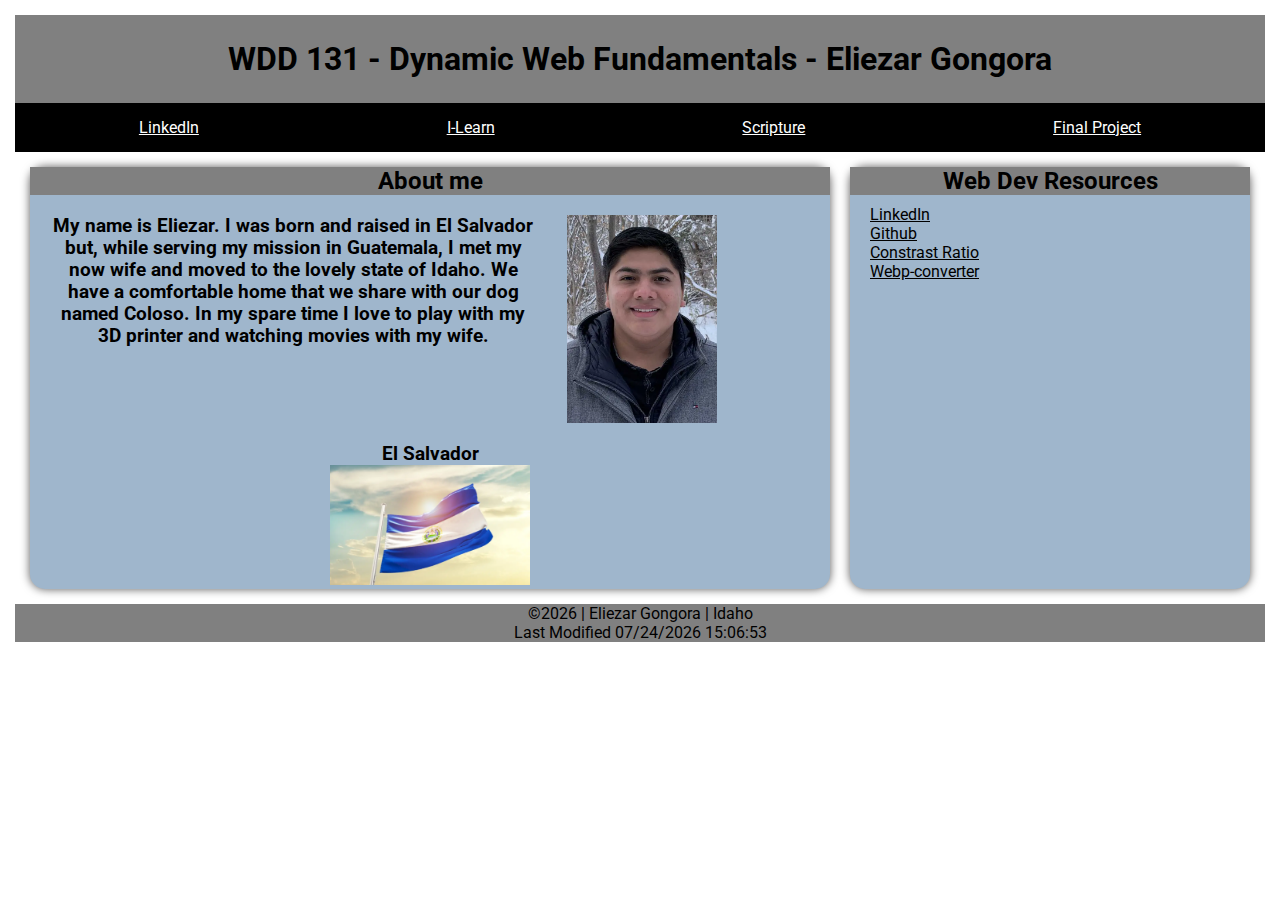
<file: index.html>
<!DOCTYPE html>
<html lang="en">
<head>
    <meta charset="UTF-8">
    <meta name="viewport" content="width=device-width, initial-scale=1.0">
    <title>WDD 131 - Dynamic Web Fundamentals - Eliezar Gongora</title>
    <meta name="description" content="WDD 131 - Dynamic Web Fundamentals - Eliezar Gongora - this is the main page of the introduction">

    <link rel="preconnect" href="https://fonts.googleapis.com">
    <link rel="preconnect" href="https://fonts.gstatic.com" crossorigin>
    <link href="https://fonts.googleapis.com/css2?family=Crimson+Pro:ital@0;1&family=Doto:wght@100..900&family=Roboto:wght@100;400&display=swap" rel="stylesheet">

    <meta name="author" content="Eliezar Gongora">
    <link rel="stylesheet" href="styles/base.css">
</head>

<body>
    <header>
        <h1 id="headername">WDD 131 - Dynamic Web Fundamentals - Eliezar Gongora</h1>

        <nav>
            <ul>
                <li><a href="https://www.linkedin.com/in/eliezar-gongora-38801820a/">LinkedIn</a></li>
                <li><a href="https://byui.instructure.com/">I-Learn</a></li>
                <li><a href="https://www.churchofjesuschrist.org/study/scriptures/bofm/alma/48?lang=eng&id=p17#p17">Scripture</a></li>
                <li><a href="./project/index.html">Final Project</a></li>

            </ul>
        </nav>
    </header>

    <main>
        <section class="card1">
            <h2>About me</h2>
            <h3 id="description">My name is Eliezar. I was born and raised in El Salvador but, while serving my mission in Guatemala, 
                I met my now wife and moved to the lovely state of Idaho.
                We have a comfortable home that we share with our dog named Coloso. In my spare time I love to play with my 3D printer 
                and watching movies with my wife.
            <img src="images/profile.webp" alt="profile" loading="lazy" height="200" width="150">
            </h3>
            <h3> El Salvador</h3>
                <img src="images/elsalvador.webp" alt="flag" loading="lazy" height="200" width="200">

            
        

        </section>

        <section class="card2">
            <h2>Web Dev Resources</h2>
            <nav>
                <ul>
                    <li><a href="https://www.linkedin.com/">LinkedIn</a></li>
                    <li><a href="https://github.com/">Github</a></li>
                    <li><a href="https://www.siegemedia.com/contrast-ratio?ref=frontendchecklist#white-on-%23702963">Constrast Ratio</a></li>
                    <li><a href="https://cloudconvert.com/webp-converter">Webp-converter</a></li>
                </ul>
            </nav>
        </section>

    </main>

    <footer>
        <p>&copy;<span id="year"></span> |  Eliezar Gongora   | Idaho</p>
        <p>Last Modified <span id="lastModified"></span></p>
    </footer>
    <script defer src="scripts/getdates.js"></script>
    
</body>
</html>
</file>
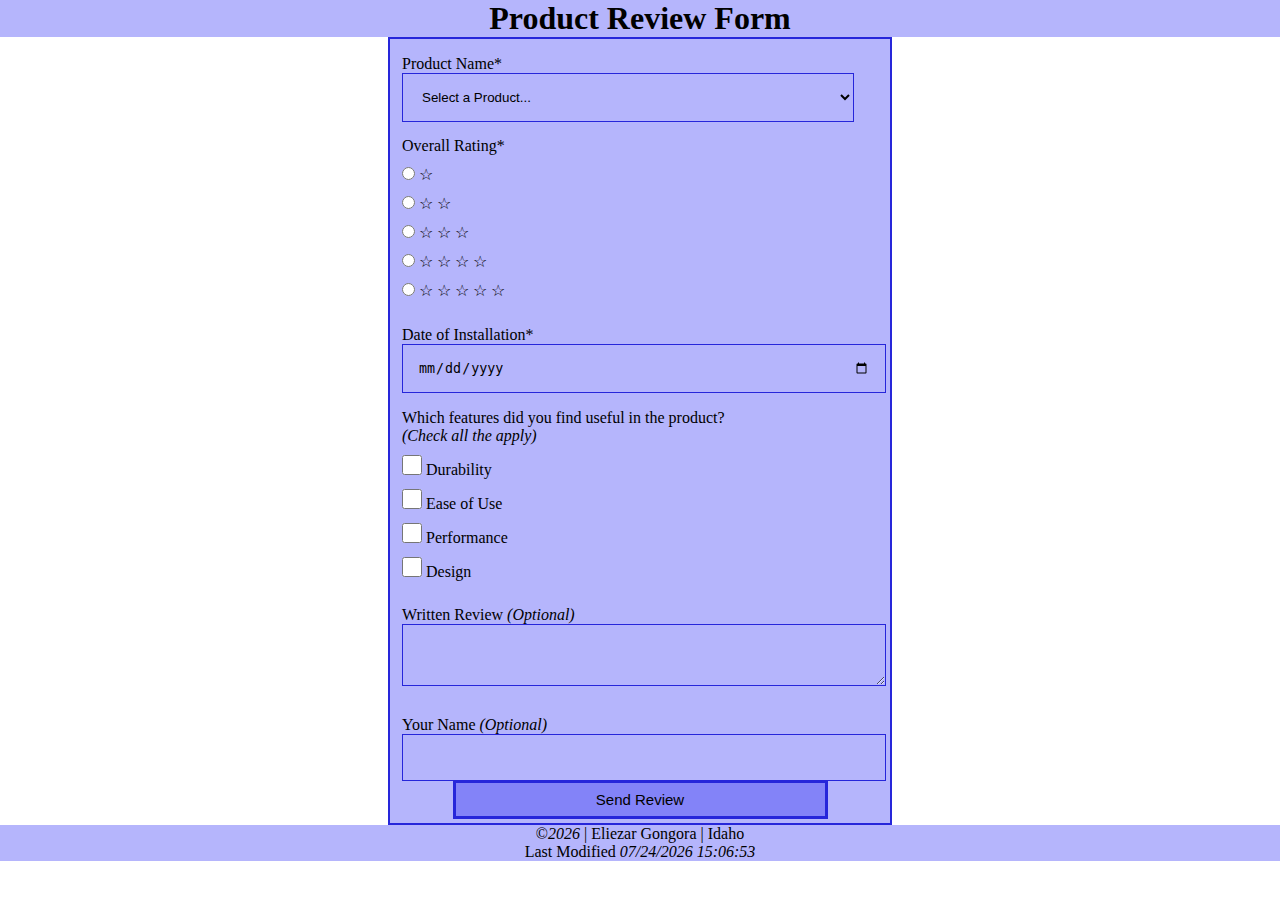
<file: form.html>
<!DOCTYPE html>
<html lang="en">
<head>
    <meta charset="UTF-8">
    <meta name="viewport" content="width=device-width, initial-scale=1.0">
    <title>WDD 131 - Product Review Form</title>
    <meta name="author" content="Eliezar Gongora">
    <meta name="description" content="WDD 131 - Dynamic Web Fundamentals - Eliezar Gongora - Product Review Form">


    <link rel="stylesheet" href="styles/form.css">

    <link rel="preconnect" href="https://fonts.googleapis.com">
    <link rel="preconnect" href="https://fonts.gstatic.com" crossorigin>
    <link href="https://fonts.googleapis.com/css2?family=Roboto&display=swap" rel="stylesheet">
</head>
<body>

    <header>

        <h1>Product Review Form</h1>

    </header>
    <main>

        <form method="get" action="review.html">
            <fieldset>
                <label>Product Name*
                    <select name="productName" id="productName" required>
                        <option value="">Select a Product...</option>
                    </select>
                </label>
            </fieldset>
    
            <fieldset>
                <div>Overall Rating*</div>
                <label><input type="radio" id="onestar" name="rating" required>&star;</label>
                <label><input type="radio" id="twostar" name="rating" required>&star; &star;</label>
                <label><input type="radio" id="threestar" name="rating" required>&star; &star; &star;</label>
                <label><input type="radio" id="fourstar" name="rating" required>&star; &star; &star; &star;</label>
                <label><input type="radio" id="fivestar" name="rating" required>&star; &star; &star; &star; &star;</label>
            </fieldset>
    
            <fieldset>
                <label>Date of Installation*<input type="date" id="date" name="installation" required></label>
            </fieldset>
    
            <fieldset>
                <div>Which features did you find useful in the product?</div>
                <span>(Check all the apply)</span>
                <label><input type="checkbox" id="durability" name="durability" value="durability">Durability</label>
                <label><input type="checkbox" id="easeOfUse" name="easeOfUse" value="easeOfUse">Ease of Use</label>
                <label><input type="checkbox" id="performance" name="performance" value="performance">Performance</label>
                <label><input type="checkbox" id="design" name="design" value="design">Design</label>
            </fieldset>
    
            <fieldset>
                <label>Written Review <span>(Optional)</span><textarea id="review" name="review"></textarea></label>
            </fieldset>
    
            <fieldset>
                <label>Your Name <span>(Optional)</span><input type="text" id="name" name="userName"></label>
            </fieldset>
    
            <input type="submit" value="Send Review">
        
            </form>
    
    

    </main>



    <footer>
        <p>&copy;<span id="year"></span> |  Eliezar Gongora   | Idaho</p>
        <p>Last Modified <span id="lastModified"></span></p>
    </footer>
    <script defer src="scripts/getdates.js"></script>
    <script defer src="scripts/form.js"></script>
    <script defer src="scripts/review.js"></script>

</body>
</html>
</file>
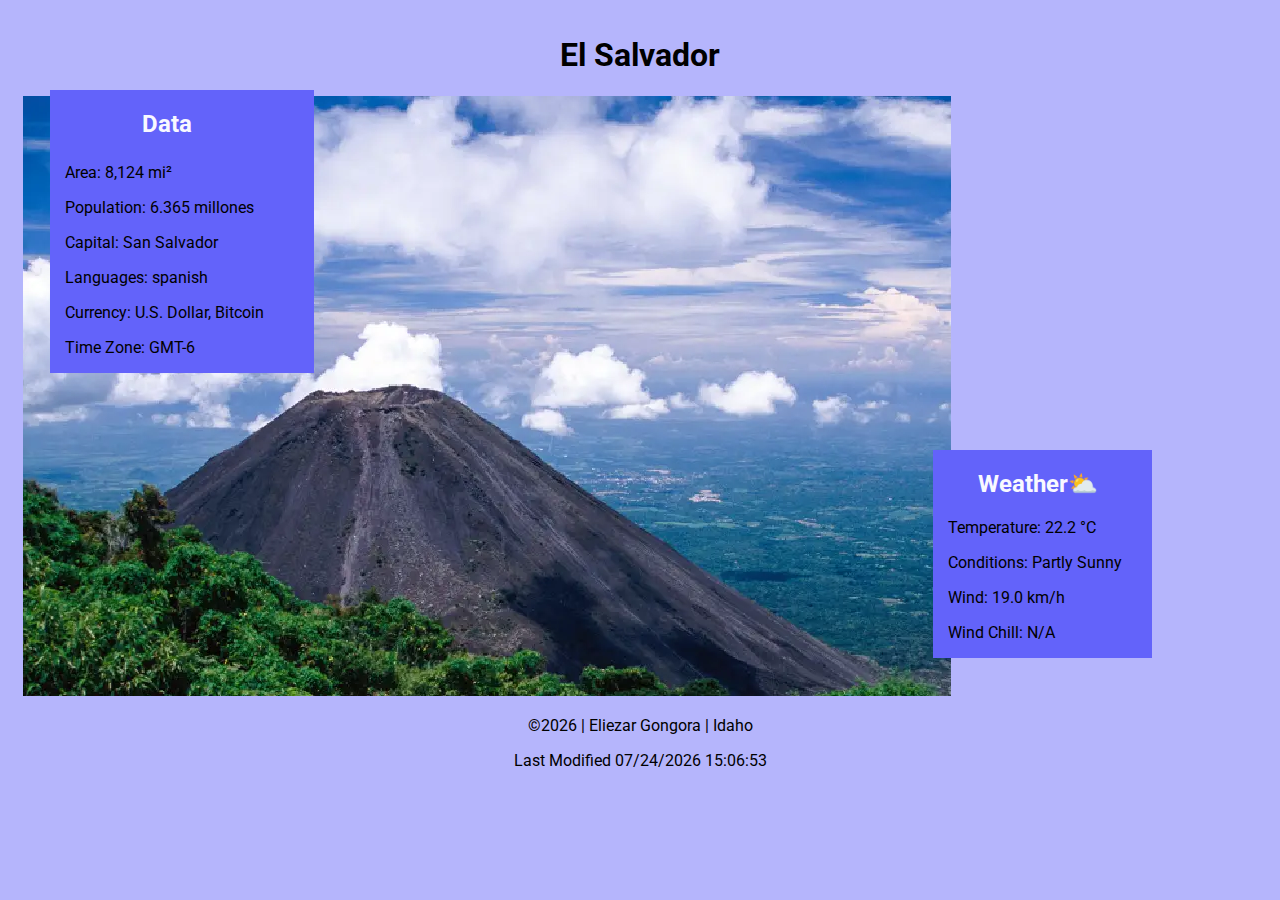
<file: place.html>
<!DOCTYPE html>
<html lang="en">
    <head>
        <meta charset="UTF-8">
        <meta name="viewport" content="width=device-width, initial-scale=1.0">
        <title>WDD 131 - Dynamic Web Fundamentals - Eliezar Gongora</title>
        <meta name="description" content="WDD 131 - Dynamic Web Fundamentals - Eliezar Gongora - W03 Assignment: Country Page">
    
        <link rel="preconnect" href="https://fonts.googleapis.com">
        <link rel="preconnect" href="https://fonts.gstatic.com" crossorigin>
        <link href="https://fonts.googleapis.com/css2?family=Crimson+Pro:ital@0;1&family=Doto:wght@100..900&family=Roboto:wght@100;400&display=swap" rel="stylesheet">
    
        <meta name="author" content="Eliezar Gongora">
        <link rel="stylesheet" href="styles/place.css">
    </head>
<body>
    
    <header>
        <h1>El Salvador</h1>
        <!-- <div class="hero"> -->
            <picture>
                <source srcset="images/elsalvador-med.webp" media="(max-width: 400px)">
                <img src="images/elsalvador-large.webp" alt="san salvador" width="928" height="600">
            </picture>
    </header>

    <main>
        
            
            <div id="data">
                <h2>Data</h2>
                <p>Area: 8,124 mi²</p>
                <p>Population: 6.365 millones</p>
                <p>Capital: San Salvador</p>
                <p>Languages: spanish</p>
                <p>Currency: U.S. Dollar, Bitcoin</p>
                <p>Time Zone: GMT-6</p>
            </div>
    
            <div id="weather">
                <h2>Weather</h2>
                <img src="images/weather.svg" alt="weather icon" width="100" >
                <p>Temperature: <span id="temperature"></span></p>
                <p>Conditions: Partly Sunny</p>
                <p>Wind: <span id="windspeed"></span></p>
                <p>Wind Chill: <span id="windchill"></span></p>
            </div>
    </main>

    <footer>
        <p>&copy;<span id="year"></span> |  Eliezar Gongora   | Idaho</p>
        <p>Last Modified <span id="lastModified"></span></p>
    </footer>
    <script defer src="scripts/getdates.js"></script>
    <script defer src="scripts/place.js"></script>

</body>
</html>
</file>
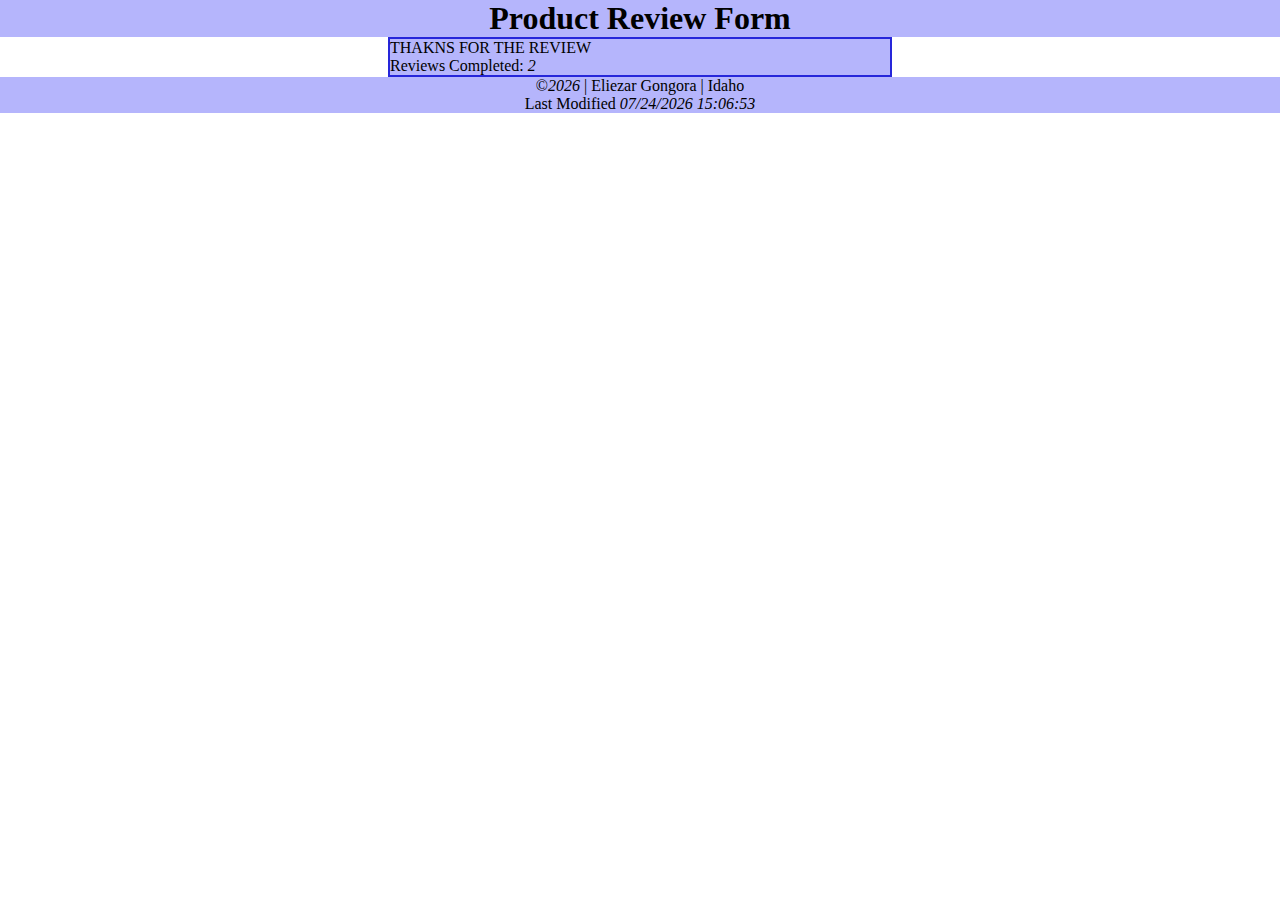
<file: review.html>
<!DOCTYPE html>
<html lang="en">
<head>
    <meta charset="UTF-8">
    <meta name="viewport" content="width=device-width, initial-scale=1.0">
    <title>WDD 131 - Dynamic Web Fundamentals - Eliezar Gongora</title>
    <meta name="description" content="WDD 131 - Dynamic Web Fundamentals - Eliezar Gongora - this is the main page of the introduction">

    <link rel="preconnect" href="https://fonts.googleapis.com">
    <link rel="preconnect" href="https://fonts.gstatic.com" crossorigin>
    <link href="https://fonts.googleapis.com/css2?family=Crimson+Pro:ital@0;1&family=Doto:wght@100..900&family=Roboto:wght@100;400&display=swap" rel="stylesheet">

    <meta name="author" content="Eliezar Gongora">
    <link rel="stylesheet" href="styles/form.css">
</head>

<body>
    <header>
        <h1>Product Review Form</h1>
    </header>

    <main>
        <p>THAKNS FOR THE REVIEW</p>
        <p>Reviews Completed: <span id="visits"></span></p>
    </main>

<footer>
    <p>&copy;<span id="year"></span> |  Eliezar Gongora   | Idaho</p>
    <p>Last Modified <span id="lastModified"></span></p>
</footer>
<script defer src="scripts/getdates.js"></script>
<script src="scripts/review.js"></script>

</body>
</html>
</file>
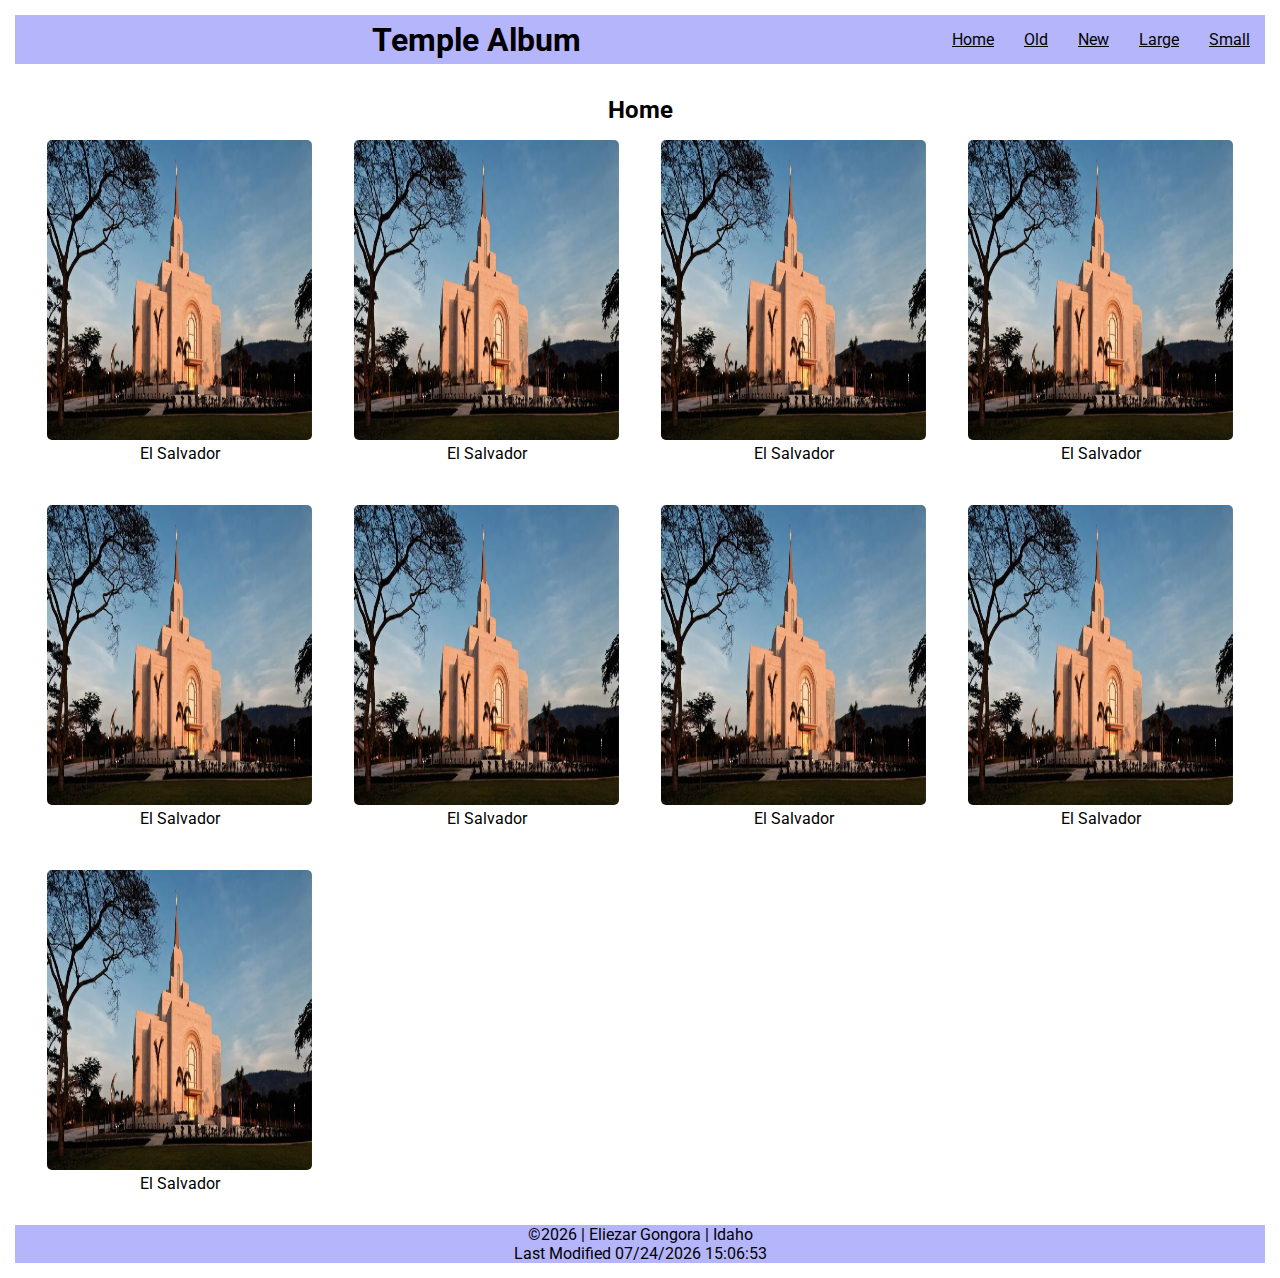
<file: temples.html>
<!DOCTYPE html>
<html lang="en">
<head>
    <meta charset="UTF-8">
    <meta name="viewport" content="width=device-width, initial-scale=1.0">
    <title>WDD 131 - Picture Album</title>
    <meta name="author" content="Eliezar Gongora">
    <meta name="description" content="WDD 131 - Dynamic Web Fundamentals - Eliezar Gongora - this is the Picture Album assignment">


    <link rel="stylesheet" href="styles/temples-large.css">
    <link rel="stylesheet" href="styles/temples.css">

    <link rel="preconnect" href="https://fonts.googleapis.com">
    <link rel="preconnect" href="https://fonts.gstatic.com" crossorigin>
    <link href="https://fonts.googleapis.com/css2?family=Roboto&display=swap" rel="stylesheet">
</head>
<body>
    <header>

            <h1>Temple Album</h1>
                <button type="button" id="menu"></button>
            <nav class="navigation">
                <ul>
                    <li><a href="#">Home</a></li>
                    <li><a href="#">Old</a></li>
                    <li><a href="#">New</a></li>
                    <li><a href="#">Large</a></li>
                    <li><a href="#">Small</a></li>
                </ul>
            </nav>
    </header>

    <main>
        <h2>Home</h2>
        
       <div class="images" >
        <figure>
            <img src="images/temple.webp" alt="san salvador" width="1280" height="640">
            <figcaption>El Salvador</figcaption>
        </figure>
        <figure>
            <img src="images/temple.webp" alt="san salvador" width="1280" height="640">
            <figcaption>El Salvador</figcaption>
        </figure>
        <figure>
            <img src="images/temple.webp" alt="san salvador" width="1280" height="640">
            <figcaption>El Salvador</figcaption>
        </figure>
        <figure>
            <img src="images/temple.webp" alt="san salvador" width="1280" height="640">
            <figcaption>El Salvador</figcaption>
        </figure>
        <figure>
            <img src="images/temple.webp" alt="san salvador" width="1280" height="640">
            <figcaption>El Salvador</figcaption>
        </figure>
        <figure>
            <img src="images/temple.webp" alt="san salvador" width="1280" height="640">
            <figcaption>El Salvador</figcaption>
        </figure>
        <figure>
            <img src="images/temple.webp" alt="san salvador" width="1280" height="640">
            <figcaption>El Salvador</figcaption>
        </figure>
        <figure>
            <img src="images/temple.webp" alt="san salvador" width="1280" height="640">
            <figcaption>El Salvador</figcaption>
        </figure>
        <figure>
            <img src="images/temple.webp" alt="san salvador" width="1280" height="640">
            <figcaption>El Salvador</figcaption>
        </figure>
    </div>

    </main>



    <footer>
        <p>&copy;<span id="year"></span> |  Eliezar Gongora   | Idaho</p>
        <p>Last Modified <span id="lastModified"></span></p>
    </footer>
    <script defer src="scripts/getdates.js"></script>
    <script defer src="scripts/temples.js"></script>
</body>
</html>
</file>
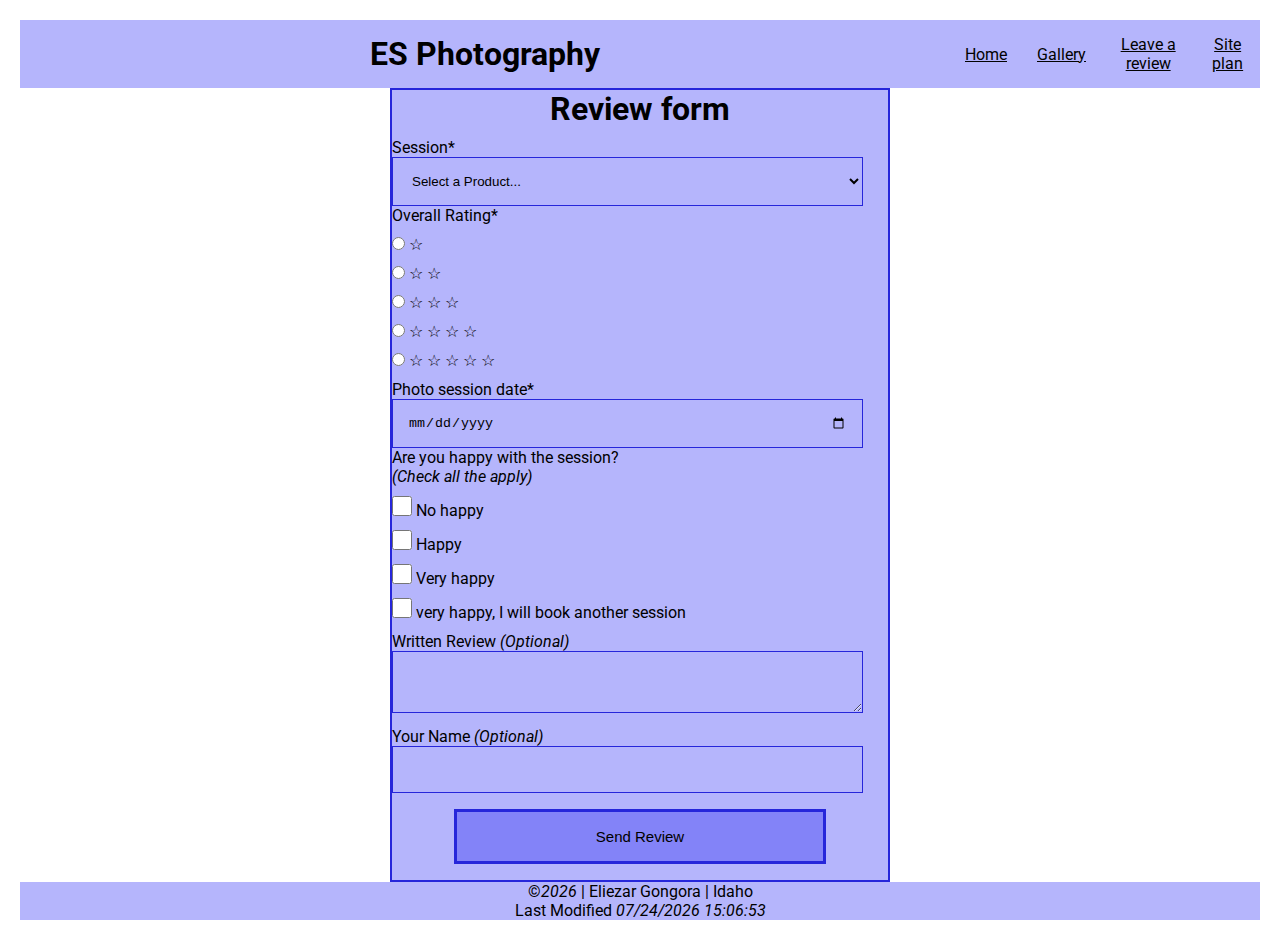
<file: project/form.html>
<!DOCTYPE html>
<html lang="en">
<head>
    <meta charset="UTF-8">
    <meta name="viewport" content="width=device-width, initial-scale=1.0">
    <title>WDD 131 - ES photography</title>
    <meta name="author" content="Eliezar Gongora">
    <meta name="description" content="WDD 131 - Dynamic Web Fundamentals - Eliezar Gongora - Website for a business">


    <link rel="stylesheet" href="styles/form.css">
    <link rel="stylesheet" href="styles/larger.css">

    <link rel="preconnect" href="https://fonts.googleapis.com">
    <link rel="preconnect" href="https://fonts.gstatic.com" crossorigin>
    <link href="https://fonts.googleapis.com/css2?family=Roboto&display=swap" rel="stylesheet">
</head>
<body>
    <header>

            <h1>ES Photography</h1>
                <button type="button" id="menu"></button>
            <nav class="navigation">
                <ul>
                    <li><a href="index.html">Home</a></li>
                    <li><a href="gallery.html">Gallery</a></li>
                    <li><a href="form.html">Leave a review</a></li>
                    <li><a href="siteplan.html">Site plan</a></li>
                </ul>
            </nav>
    </header>

    <main >

        <h1>Review form</h1>

        <form method="get" action="review.html">
            <fieldset>
                <label>Session*
                    <select name="productName" id="productName" required>
                        <option value="">Select a Product...</option>
                    </select>
                </label>
            </fieldset>
    
            <fieldset>
                <div>Overall Rating*</div>
                <label><input type="radio" id="onestar" name="rating" required>&star;</label>
                <label><input type="radio" id="twostar" name="rating" required>&star; &star;</label>
                <label><input type="radio" id="threestar" name="rating" required>&star; &star; &star;</label>
                <label><input type="radio" id="fourstar" name="rating" required>&star; &star; &star; &star;</label>
                <label><input type="radio" id="fivestar" name="rating" required>&star; &star; &star; &star; &star;</label>
            </fieldset>
    
            <fieldset>
                <label>Photo session date*<input type="date" id="date" name="installation" required></label>
            </fieldset>
    
            <fieldset>
                <div>Are you happy with the session?</div>
                <span>(Check all the apply)</span>
                <label><input type="checkbox" id="durability" name="durability" value="durability">No happy</label>
                <label><input type="checkbox" id="easeOfUse" name="easeOfUse" value="easeOfUse">Happy</label>
                <label><input type="checkbox" id="performance" name="performance" value="performance">Very happy</label>
                <label><input type="checkbox" id="design" name="design" value="design">very happy, I will book another session</label>
            </fieldset>
    
            <fieldset>
                <label>Written Review <span>(Optional)</span><textarea id="review" name="review"></textarea></label>
            </fieldset>
    
            <fieldset>
                <label>Your Name <span>(Optional)</span><input type="text" id="name" name="userName"></label>
            </fieldset>
    
            <input type="submit" value="Send Review">
        
            </form>
    
    

    </main>


    <footer>
        <p>&copy;<span id="year"></span> |  Eliezar Gongora   | Idaho</p>
        <p>Last Modified <span id="lastModified"></span></p>
    </footer>
    <script defer src="scripts/getdates.js"></script>
    <script defer src="scripts/button.js"></script>
    <script defer src="scripts/form.js"></script>
</body>
</html>
</file>
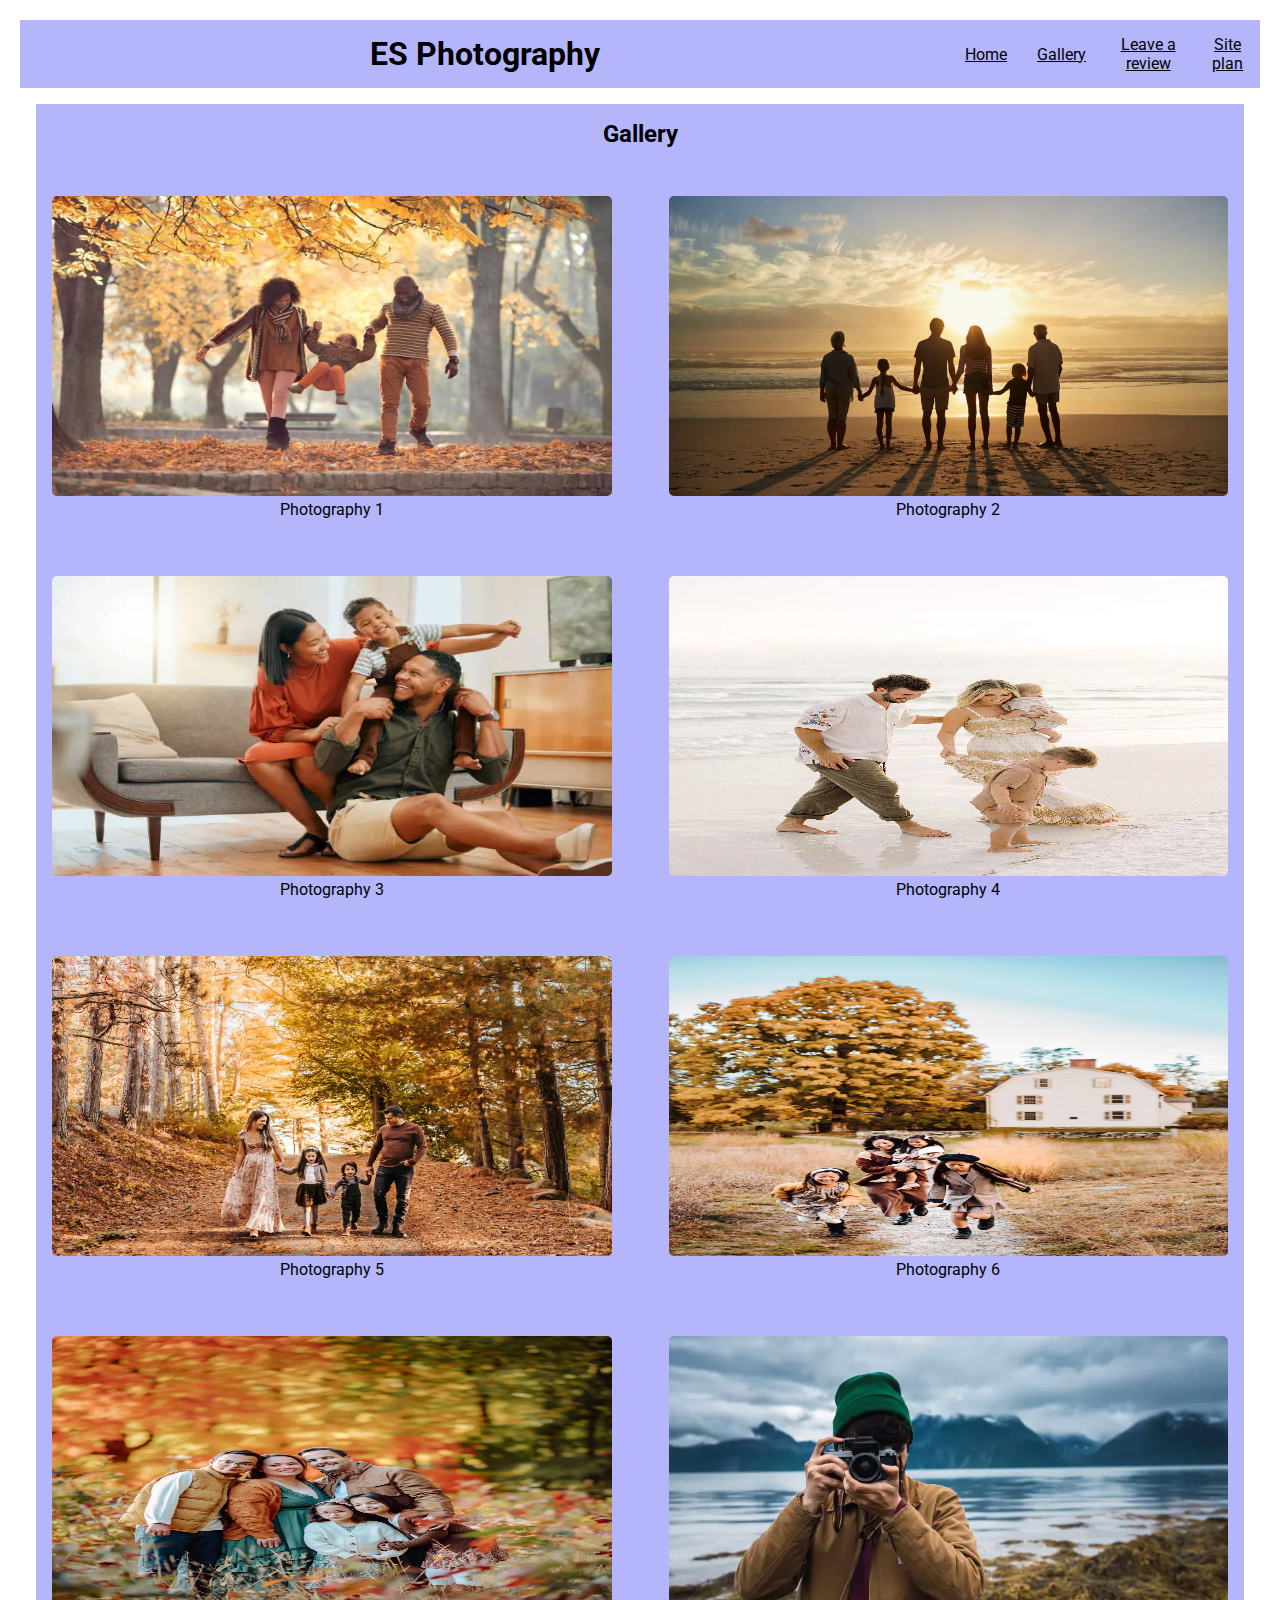
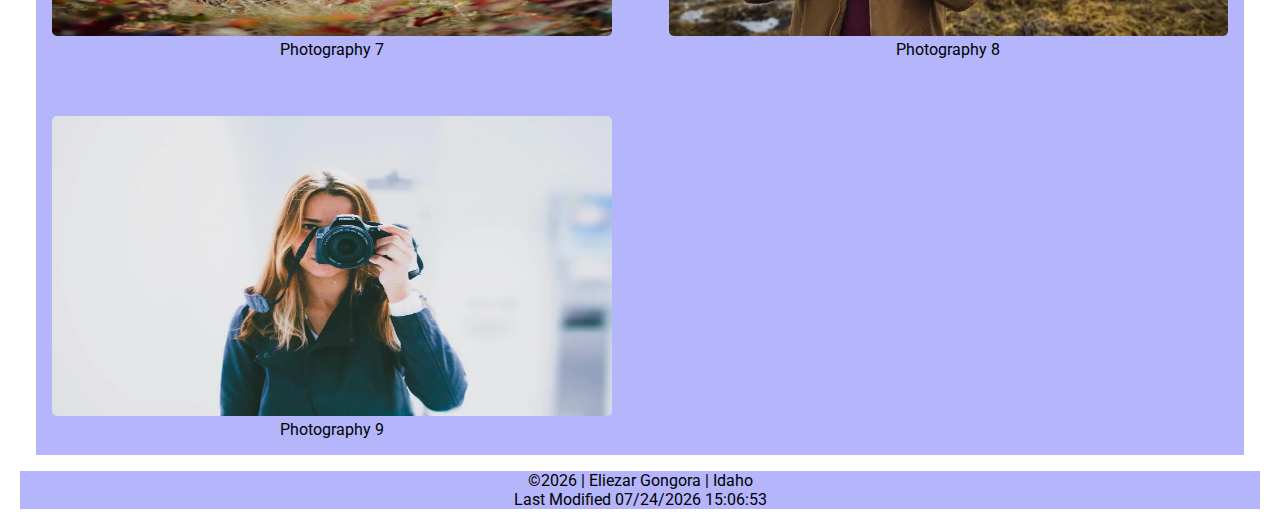
<file: project/gallery.html>
<!DOCTYPE html>
<html lang="en">
<head>
    <meta charset="UTF-8">
    <meta name="viewport" content="width=device-width, initial-scale=1.0">
    <title>WDD 131 - ES photography</title>
    <meta name="author" content="Eliezar Gongora">
    <meta name="description" content="WDD 131 - Dynamic Web Fundamentals - Eliezar Gongora - Website for a business">


    <link rel="stylesheet" href="styles/gallery.css">
    <link rel="stylesheet" href="styles/larger.css">

    <link rel="preconnect" href="https://fonts.googleapis.com">
    <link rel="preconnect" href="https://fonts.gstatic.com" crossorigin>
    <link href="https://fonts.googleapis.com/css2?family=Roboto&display=swap" rel="stylesheet">
</head>
<body>
    <header>

            <h1>ES Photography</h1>
                <button type="button" id="menu"></button>
            <nav class="navigation">
                <ul>
                    <li><a href="index.html">Home</a></li>
                    <li><a href="gallery.html">Gallery</a></li>
                    <li><a href="form.html">Leave a review</a></li>
                    <li><a href="siteplan.html">Site plan</a></li>
                </ul>
            </nav>
    </header>

    <main>
        <h2>Gallery</h2>
        
       <div class="images" >
        <figure>
            <img src="images/image1.webp" alt="san salvador" width="1280" height="640">
            <figcaption>Photography 1</figcaption>
        </figure>
        <figure>
            <img src="images/image2.webp" alt="san salvador" width="1280" height="640">
            <figcaption>Photography 2</figcaption>
        </figure>
        <figure>
            <img src="images/image3.webp" alt="san salvador" width="1280" height="640">
            <figcaption>Photography 3</figcaption>
        </figure>
        <figure>
            <img src="images/image4.webp" alt="san salvador" width="1280" height="640">
            <figcaption>Photography 4</figcaption>
        </figure>
        <figure>
            <img src="images/image5.webp" alt="san salvador" width="1280" height="640">
            <figcaption>Photography 5</figcaption>
        </figure>
        <figure>
            <img src="images/image6.webp" alt="san salvador" width="1280" height="640">
            <figcaption>Photography 6</figcaption>
        </figure>
        <figure>
            <img src="images/image7.webp" alt="san salvador" width="1280" height="640">
            <figcaption>Photography 7</figcaption>
        </figure>
        <figure>
            <img src="images/image8.webp" alt="san salvador" width="1280" height="640">
            <figcaption>Photography 8</figcaption>
        </figure>
        <figure>
            <img src="images/image9.webp" alt="san salvador" width="1280" height="640">
            <figcaption>Photography 9</figcaption>
        </figure>
    </div>

    </main>



    <footer>
        <p>&copy;<span id="year"></span> |  Eliezar Gongora   | Idaho</p>
        <p>Last Modified <span id="lastModified"></span></p>
    </footer>
    <script defer src="scripts/getdates.js"></script>
    <script defer src="scripts/button.js"></script>
    <script defer src="scripts/form.js"></script>
</body>
</html>
</file>
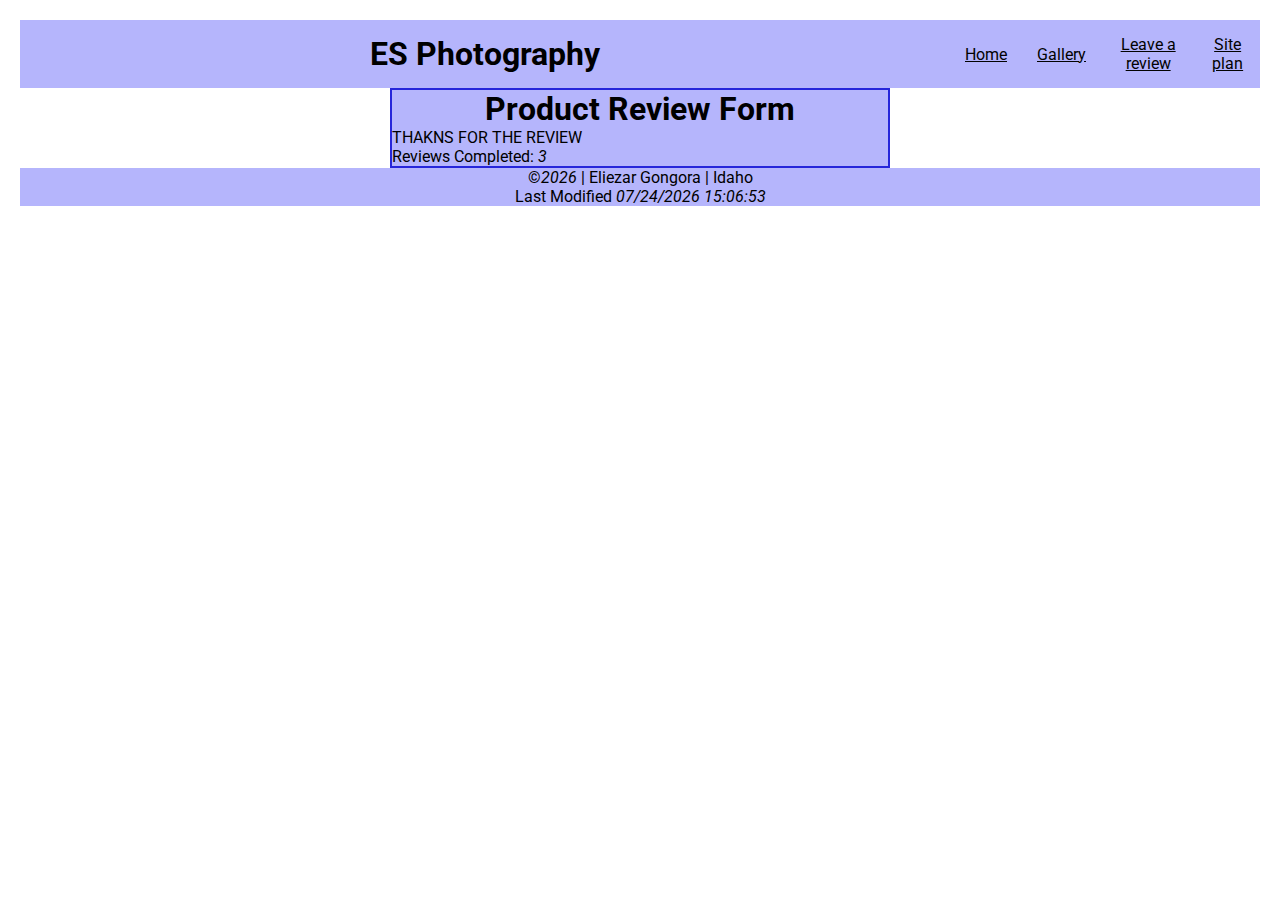
<file: project/review.html>
<!DOCTYPE html>
<html lang="en">
<head>
    <meta charset="UTF-8">
    <meta name="viewport" content="width=device-width, initial-scale=1.0">
    <title>WDD 131 - ES photography</title>
    <meta name="description" content="WDD 131 - Dynamic Web Fundamentals - Eliezar Gongora - Website for a business">

    <link rel="preconnect" href="https://fonts.googleapis.com">
    <link rel="preconnect" href="https://fonts.gstatic.com" crossorigin>
    <link href="https://fonts.googleapis.com/css2?family=Crimson+Pro:ital@0;1&family=Doto:wght@100..900&family=Roboto:wght@100;400&display=swap" rel="stylesheet">

    <meta name="author" content="Eliezar Gongora">
    <link rel="stylesheet" href="styles/larger.css">
    <link rel="stylesheet" href="styles/form.css">
</head>

<body>

    <header>
        
        <h1>ES Photography</h1>
            <button type="button" id="menu"></button>
        <nav class="navigation">
            <ul>
                <li><a href="index.html">Home</a></li>
                <li><a href="gallery.html">Gallery</a></li>
                <li><a href="form.html">Leave a review</a></li>
                <li><a href="siteplan.html">Site plan</a></li>
            </ul>
        </nav>
</header>


    <main>
        <h1>Product Review Form</h1>

        <p>THAKNS FOR THE REVIEW</p>
        <p>Reviews Completed: <span id="visits"></span></p>
    </main>

<footer>
    <p>&copy;<span id="year"></span> |  Eliezar Gongora   | Idaho</p>
    <p>Last Modified <span id="lastModified"></span></p>
</footer>
<script defer src="scripts/getdates.js"></script>
<script defer src="scripts/counter.js"></script>
<script defer src="scripts/button.js"></script>

</body>
</html>
</file>
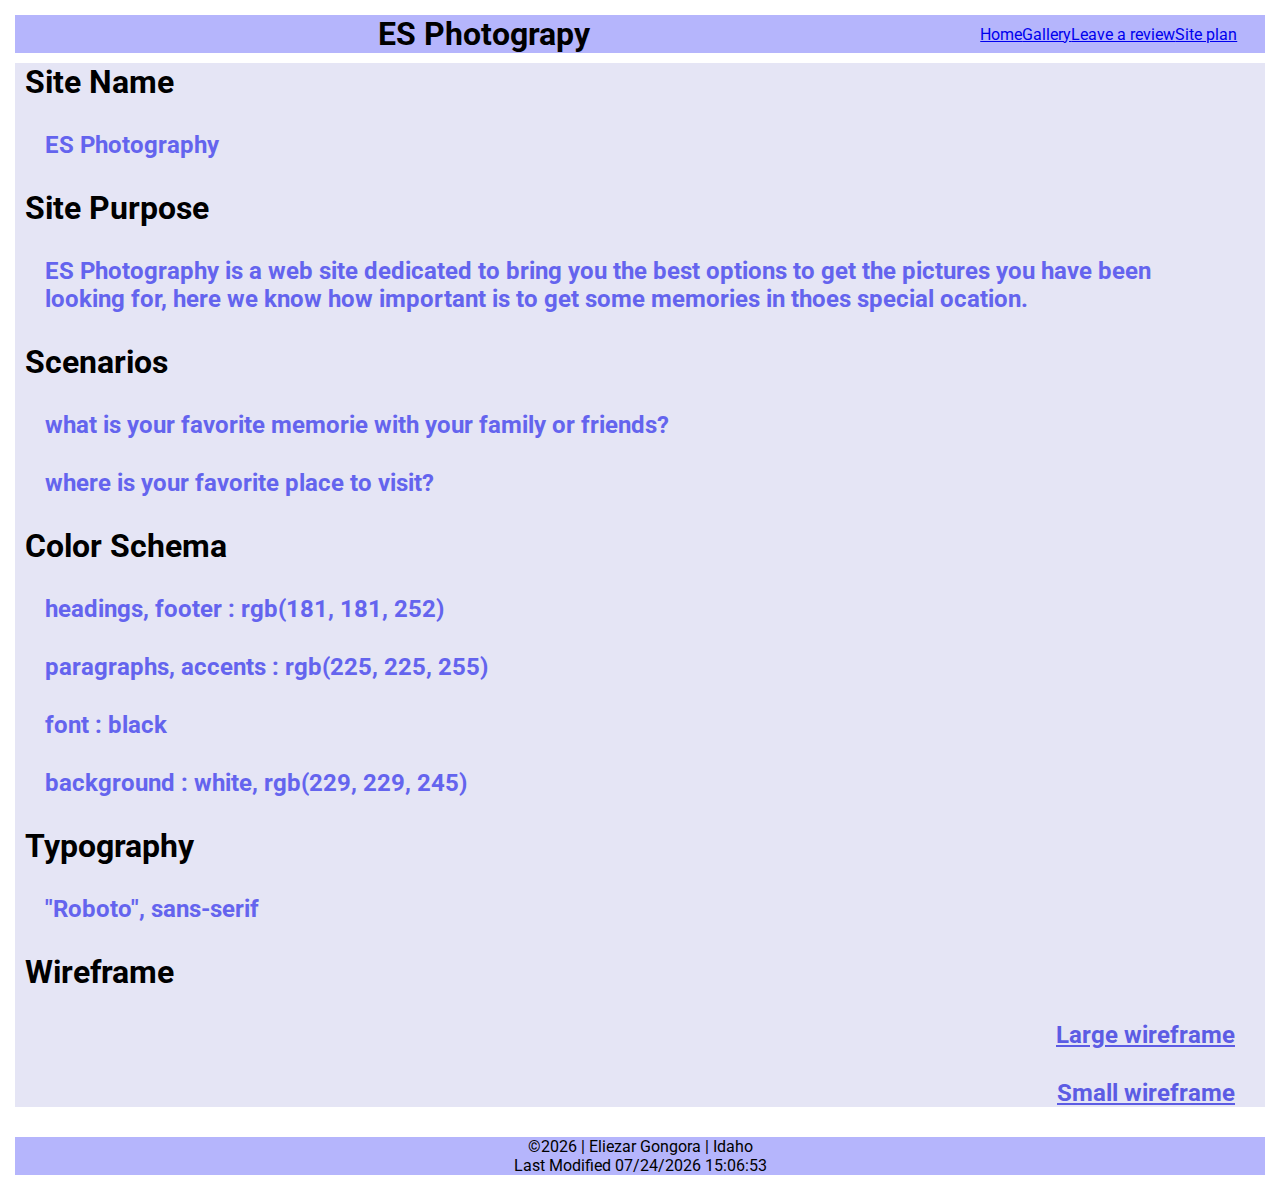
<file: project/siteplan.html>
<!DOCTYPE html>
<html lang="en">
<head>
    <meta charset="UTF-8">
    <meta name="viewport" content="width=device-width, initial-scale=1.0">
    <title>WDD 131 - ES photography</title>
    <meta name="author" content="Eliezar Gongora">
    <meta name="description" content="WDD 131 - Dynamic Web Fundamentals - Eliezar Gongora - Website for a business">


    <link rel="stylesheet" href="styles/siteplan.css">
    <link rel="stylesheet" href="styles/larger.css">

    <link rel="preconnect" href="https://fonts.googleapis.com">
    <link rel="preconnect" href="https://fonts.gstatic.com" crossorigin>
    <link href="https://fonts.googleapis.com/css2?family=Roboto&display=swap" rel="stylesheet">
</head>
<body>

    <header>

        <h1>ES Photograpy</h1>
            <button type="button" id="menu"></button>
        <nav class="navigation">
            <ul>
                <li><a href="index.html">Home</a></li>
                <li><a href="gallery.html">Gallery</a></li>
                <li><a href="form.html">Leave a review</a></li>
                <li><a href="siteplan.html">Site plan</a></li>
            </ul>
        </nav>
    </header>

    <main>
       <h1>Site Name</h1>
       <h2>ES Photography</h2>

       <h1>Site Purpose</h1>
       <h2>ES Photography is a web site dedicated to bring you the best options to get the pictures you have been looking for, here we know how important is to get some memories in thoes special ocation.</h2>

       <h1>Scenarios</h1>
       <h2>what is your favorite memorie with your family or friends?</h2>
        <h2>where is your favorite place to visit?</h2>
       </h2>

       <h1>Color Schema</h1>
       <h2>headings, footer : rgb(181, 181, 252)</h2>
       <h2>paragraphs, accents : rgb(225, 225, 255)</h2>
       <h2>font : black</h2>
       <h2>background : white, rgb(229, 229, 245)</h2>
       

       <h1>Typography</h1>
       <h2>"Roboto", sans-serif</h2>

       <h1>Wireframe</h1>
       <h2><a href="https://wireframe.cc/kQiMoW">Large wireframe</a></h2>
       <h2><a href="https://wireframe.cc/QKcH0t">Small wireframe</a></h2>
    </main>



    <footer>
        <p>&copy;<span id="year"></span> |  Eliezar Gongora   | Idaho</p>
        <p>Last Modified <span id="lastModified"></span></p>
    </footer>
    <script defer src="scripts/getdates.js"></script>
    <script defer src="scripts/button.js"></script>
</body>
</html>
</file>
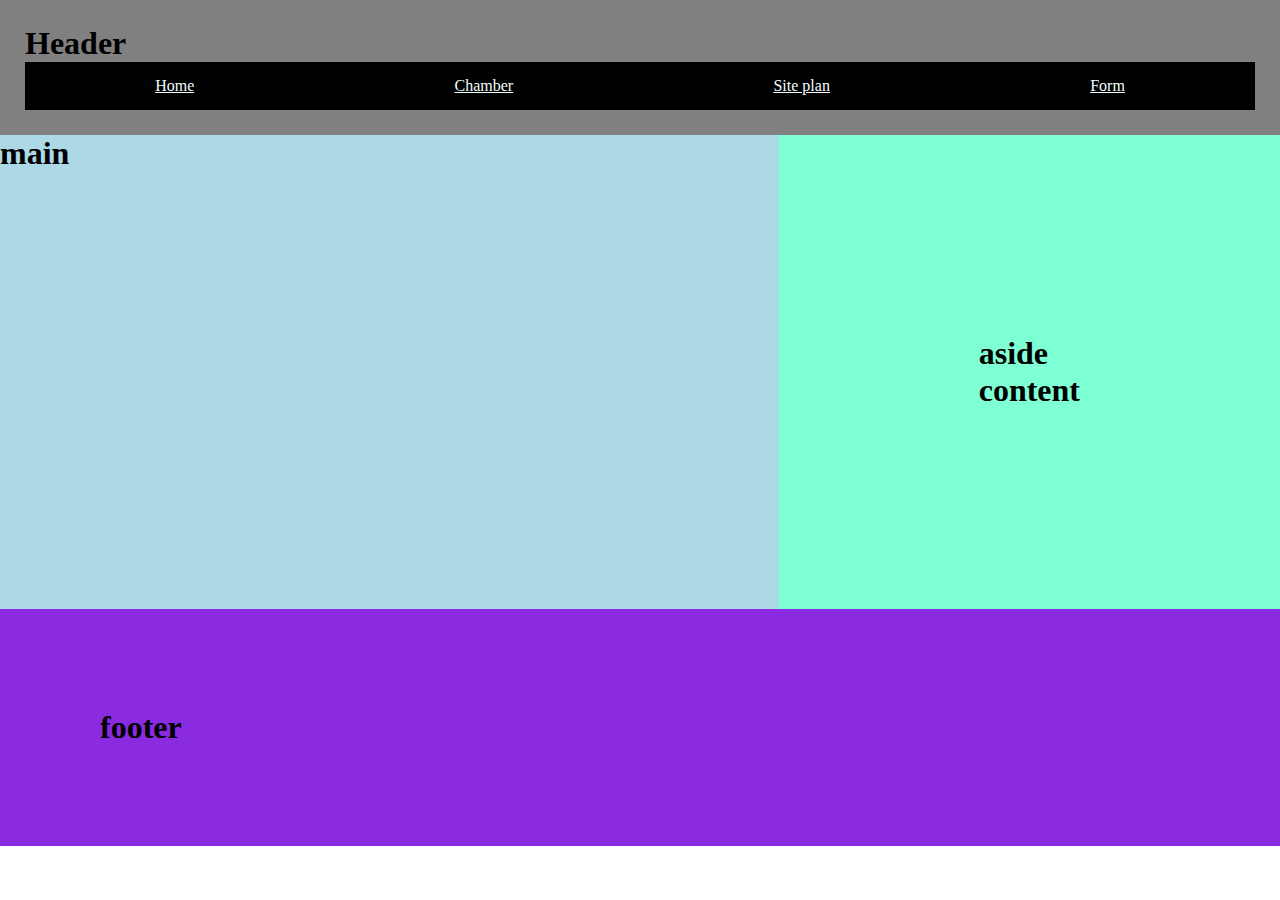
<file: week01/basic-layout.html>
<!DOCTYPE html>
<html lang="en">

<head>
    <meta charset="UTF-8">
    <meta name="viewport" content="width=device-width, initial-scale=1.0">
    <title>Eliezar Gongora - WDD 131</title>
    <link rel="stylesheet" href="styles/layout.css">
</head>

<body>

    <header>
        <h1 contenteditable>Header</h1>

       
        <nav class="navigation">
            <ul>
                <li><a  href="">Home</a></li>
                <li><a href="">Chamber</a></li>
                <li><a href="">Site plan</a></li>
                <li><a href="">Form</a></li>
            </ul>
        </nav>


    </header>


    <main>
        <div class="main1">
            <h1 contenteditable>main</h1>

        </div>

        <div class="aside">
            <h1 contenteditable>aside content </h1>

        </div>
    </main>

    <footer>
        <h1 contenteditable>footer</h1>

    </footer>




    

</body>

</html>
</file>
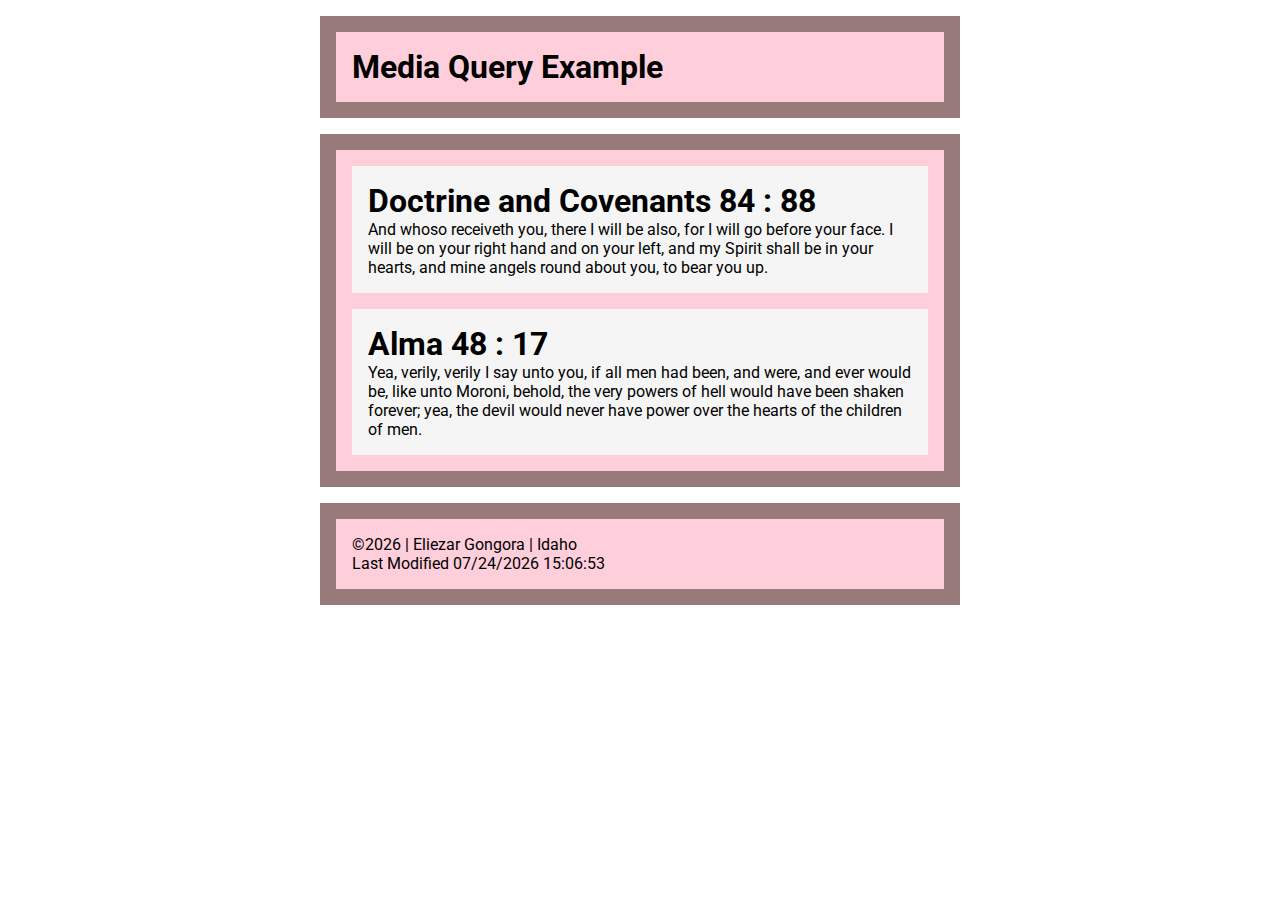
<file: week02/media-query.html>
<!DOCTYPE html>
<html lang="en">
<head>
    <meta charset="UTF-8">
    <meta name="viewport" content="width=device-width, initial-scale=1.0">
    <title>WDD 131 - Media Query Example</title>
    <meta name="author" content="Eliezar Gongora">
    <meta name="description" content="WDD 131 - Dynamic Web Fundamentals - Eliezar Gongora - this is the main page of the introduction">


    <link rel="stylesheet" href="styles/media-query-large.css">
    <link rel="stylesheet" href="styles/media-query.css">

    <link rel="preconnect" href="https://fonts.googleapis.com">
    <link rel="preconnect" href="https://fonts.gstatic.com" crossorigin>
    <link href="https://fonts.googleapis.com/css2?family=Roboto&display=swap" rel="stylesheet">
</head>
<body>

    <header>
        <h1>Media Query Example</h1>
    </header>

    <main>
        <section class="card1">
            <h1>Doctrine and Covenants 84 : 88 </h1>
             <p>And whoso receiveth you, there I will be also, for I will go before your face. I will be on your right hand and on your left, and my Spirit shall be in your hearts, and mine angels round about you, to bear you up.</p>  
        </section>

        <section class="card2">
            <h1>Alma 48 : 17 </h1>
            <p>Yea, verily, verily I say unto you, if all men had been, and were, and ever would be, like unto Moroni, behold, the very powers of hell would have been shaken forever; yea, the devil would never have power over the hearts of the children of men.</p>
        </section>

    </main>

    <footer>
        <p>&copy;<span id="year"></span> |  Eliezar Gongora   | Idaho</p>
        <p>Last Modified <span id="lastModified"></span></p>
    </footer>
    <script defer src="../scripts/getdates.js"></script>
    
    
</body>
</html>
</file>
<file: styles/base.css>
* {
    box-sizing: border-box;
    margin: 0;
    padding: 0;
}

body {
    margin: 15px;
    font-family: "Roboto", sans-serif;
    font-weight: 400;
}

 nav a:hover{
    text-decoration:overline;
 }

#headername {
    background-color: gray;
    padding: 25px;
    text-align: center;
}

header ul {
    display: flex;
    list-style: none;

}

header li {
    flex: 1 1 auto;
    padding: 15px;
    text-align: center;
    background-color: black;


}

header a {
    color: white;
   
}

nav li:hover{
    background-color: rgba(43, 38, 38, 0.5);
}

main {
    display: grid;
    grid-template-columns: 2fr 1fr;
    text-align: center;
    column-gap: 20px;
    margin: 15px;
}

h2{
    background-color: gray;
}

#description{
    display: grid;
    grid-template-columns: 2fr 1fr;
    column-gap: 30px;
    text-align: center;
    justify-content: center;
    margin: 20px;
}
img{
    height: auto;
    max-width: 100%;
    
}

.card2 ul, a{
    text-align: left;
    list-style: none;
    margin: 10px;
    color: black;
    
}

.card1, .card2{
    background-color: rgb(159, 182, 204);
    border-radius: 15px;
    box-shadow: 0 0 10px #585757;

    
}

footer {
    background-color: gray;
    text-align: center;
}
</file>
<file: styles/form.css>
* {
    margin: 0 auto;
}

header{
    text-align: center;
    background-color: rgb(181, 181, 252);
 }

main {
    max-width: 500px;
    border: 2px solid rgb(38, 38, 218);
    background-color: rgb(181, 181, 252);
}

fieldset {
    border: none;
}

label {
    display: block;
    padding-top: 10px;
}
span {
    font-style: italic;
}

select,
input[type="date"],
textarea,
input[type="text"]
{
    background-color: rgb(181, 181, 252);
    border: 1px solid rgb(38, 38, 218);
    ;
    width: 95%;
    max-width: 100%;
    padding: 15px;
    color: black;
}

input[type="radio"],
input[type="checkbox"]
{
    margin-right: .25rem;
}

input[type="checkbox"]
{
    width: 20px;
    height: 20px;
}

input[type="submit"]
{
    background-color: rgb(131, 131, 248);
    border-style: none;
    border: 3px solid rgb(38, 38, 218);
    max-width: 500px;
    width: 75%;
    margin: -1rem 12.5% 2rem 12.5%;
    margin-bottom: .25rem;
    padding: .5rem;
    font-size: 15px;
}


footer {
    background-color: rgb(181, 181, 252);
    text-align: center;
}
</file>
<file: styles/place.css>
:root{
    box-sizing: border-box;
    margin: 0;
    padding: 0;
}

:root {
    background-color: rgb(181, 181, 252);
    margin: 15px;
    font-family: "Roboto", sans-serif;
    font-weight: 400;
}

.hero img {
    width: 100%;
    height: auto;
}

header{
    justify-items: center;
    align-items: center;
    background-color: rgb(181, 181, 252);
 }


#data {
    /* position: absolute; */
    text-align: center;
    border-bottom: 2px solid #0A55A1;
}

#data h2 {
    padding-bottom: 5px;
}

#data p, #weather p {
    font-weight: 400;
}

#weather {
    /* position: absolute; */
    text-align: center;
}

footer {
    background-color: rgb(181, 181, 252);
    text-align: center;
}


/* larger screen */

@media screen and (min-width: 700px) {
    #data {
        position: absolute;
        top: 90px;
        left: 50px;
        border-bottom: 0;
        background-color: rgb(99, 99, 250);
        text-align: left;
        padding-right: 50px;
    }

    #data h2, #weather h2 {
        text-align: center;
        padding-left: 20px;
        background-color: rgb(99, 99, 250);
        color: #f8f8ff;
    }

    #data p, #weather p {
        text-align: left;
        padding-left: 15px;
    }

    #weather h2::after {
        content: "⛅";
    }

    #weather {
        position: absolute;
        right: 10%;
        top: 50%;
        background-color: rgb(99, 99, 250);
        text-align: left;
        padding-right: 30px;
    }

    #weather img {
        display: none;
    }
}
</file>
<file: styles/temples-large.css>
@media screen and (min-width: 600px) {

    header .navigation  a{
        display: flex;
        flex-direction: row;
        align-items: center;
        justify-content: space-between;
    }

    .navigation ul, a, li{
        display: flex;
		justify-content: flex-end;
		flex-direction: row;
	}


	nav a {
        display: block;
		flex: 1 1 100%;
        border: none;
	}

    nav.open {
        display: flex;
    }

	header #menu {
		display: none;
	}
    
    .images{
        display:grid; 
        grid-template-columns: repeat(auto-fit, minmax(270px, 1fr)); 
        grid-gap: 10px;
        place-items: center;
    }

    main h2{
        grid-column: 1 / 4;
    }
}
</file>
<file: styles/temples.css>
* {
    box-sizing: border-box;
    margin: 0;
    padding: 0;
}

body {
    margin: 15px;
    font-family: "Roboto", sans-serif;
    font-weight: 400;
}

nav a:hover{
    text-decoration:overline;
 }

header{
    display: grid;
    grid-template-columns: 3fr 1fr;
    justify-items: center;
    align-items: center;
    background-color: rgb(181, 181, 252);
 }

header a{
    color: rgb(2, 2, 2);
 }

header  h1{
    display: flex;
    list-style: none;

}


nav a{
    display: none;
    flex: 1 1 auto;
    padding: 15px;
    text-align: center;
}



/* button */

#menu {
    font-weight: 400;
	font-size: 25px;
	border: 0;
	background:none;
	color: #000000;
    margin: 0;
}

#menu::before {
	content: "☰";
}

#menu.open::before {
	content: "❎";
}

.open a{
	display: flex; 
}

nav ul{
    display: none;
    display: grid;
    flex-direction: column;
    list-style: none;
    margin:0;
}



/* main */
main {
    align-items: center;
    text-align: center;
    margin: 1rem;
}

main h2{
    padding-top: 1rem;
}

figure{
    padding: 1rem;
}

img{
    max-width:100%;
    height: 300px;
    border-radius: 5px;
}



/* footer */

footer {
    background-color: rgb(181, 181, 252);
    text-align: center;
}
</file>
<file: project/styles/form.css>
* {
    box-sizing: border-box;
    margin: 0 auto;
    padding: 0;
}

body {
    margin: 20px;
    font-family: "Roboto", sans-serif;
    font-weight: 400;
}

nav a:hover{
    text-decoration:overline;
 }

header{
    display: grid;
    grid-template-columns: 3fr 1fr;
    justify-items: center;
    align-items: center;
    background-color: rgb(181, 181, 252);
 }

header a{
    color: rgb(2, 2, 2);
 }

header  h1{
    display: flex;
    list-style: none;

}


nav a{
    display: none;
    flex: 1 1 auto;
    padding: 15px;
    text-align: center;
}



/* button */

#menu {
    font-weight: 400;
	font-size: 25px;
	border: 0;
	background:none;
	color: #000000;
    margin: 0;
}

#menu::before {
	content: "☰";
}

#menu.open::before {
	content: "❎";
}

.open a{
	display: flex; 
}

nav ul{
    display: none;
    display: grid;
    flex-direction: column;
    list-style: none;
    margin:0;
}



/* main */


main h1{
    text-align: center;
}

header{
    text-align: center;
    background-color: rgb(181, 181, 252);
 }

main {
    max-width: 500px;
    border: 2px solid rgb(38, 38, 218);
    background-color: rgb(181, 181, 252);
}

fieldset {
    border: none;
}

label {
    display: block;
    padding-top: 10px;
}
span {
    font-style: italic;
}

select,
input[type="date"],
textarea,
input[type="text"]
{
    background-color: rgb(181, 181, 252);
    border: 1px solid rgb(38, 38, 218);
    ;
    width: 95%;
    max-width: 100%;
    padding: 15px;
    color: black;
}

input[type="radio"],
input[type="checkbox"]
{
    margin-right: .25rem;
}

input[type="checkbox"]
{
    width: 20px;
    height: 20px;
}

input[type="submit"]
{

    background-color: rgb(131, 131, 248);
    border-style: none;
    border: 3px solid rgb(38, 38, 218);
    max-width: 500px;
    width: 75%;
    margin: -1rem 12.5% 2rem 12.5%;
    margin-bottom: 1rem;
    margin-top: 1rem;
    padding: 1rem;
    font-size: 15px;
}


footer {
    background-color: rgb(181, 181, 252);
    text-align: center;
}
</file>
<file: project/styles/larger.css>
@media screen and (min-width: 600px) {

    header .navigation  a{
        display: flex;
        flex-direction: row;
        align-items: center;
        justify-content: space-between;
    }

    .navigation ul, a, li{
        display: flex;
		justify-content: flex-end;
		flex-direction: row;
	}


	nav a {
        display: block;
		flex: 1 1 100%;
        border: none;
	}

    nav.open {
        display: flex;
    }

	header #menu {
		display: none;
	}

    #card2{
        display: grid;
        grid-template-columns: 1fr 1fr 1fr;
        background-color: rgb(181, 181, 252);
        border-radius: 10px;
        margin-bottom: 25px;
    }}
</file>
<file: project/styles/gallery.css>
* {
    box-sizing: border-box;
    margin: 0 auto;
    padding: 0;
}

body {
    margin: 20px;
    font-family: "Roboto", sans-serif;
    font-weight: 400;
}

nav a:hover{
    text-decoration:overline;
 }

header{
    display: grid;
    grid-template-columns: 3fr 1fr;
    justify-items: center;
    align-items: center;
    background-color: rgb(181, 181, 252);
 }

header a{
    color: rgb(2, 2, 2);
 }

header  h1{
    display: flex;
    list-style: none;

}


nav a{
    display: none;
    flex: 1 1 auto;
    padding: 15px;
    text-align: center;
}



/* button */

#menu {
    font-weight: 400;
	font-size: 25px;
	border: 0;
	background:none;
	color: #000000;
    margin: 0;
}

#menu::before {
	content: "☰";
}

#menu.open::before {
	content: "❎";
}

.open a{
	display: flex; 
}

nav ul{
    display: none;
    display: grid;
    flex-direction: column;
    list-style: none;
    margin:0;
}



/* main */

main {
    align-items: center;
    text-align: center;
    margin: 1rem;
    background-color: rgb(181, 181, 252);

}

main h2{
    padding-top: 1rem;
}

figure{
    padding: 1rem;
}

img{
    max-width:100%;
    height: 300px;
    border-radius: 5px;
}

.images {
    display: grid;
    grid-template-columns: repeat(auto-fit, minmax(400px, 1fr));
    gap: 25px;
    margin-top: 2rem;
}

.images img:hover   {
    transform: scale(1.5);
    box-shadow: 0 8px 16px rgba(0, 0, 0, 0.3);
  }

/* footer */

footer {
    background-color: rgb(181, 181, 252);
    text-align: center;
}
</file>
<file: project/styles/siteplan.css>
* {
    box-sizing: border-box;
    margin: 0;
    padding: 0;
}


body {
    margin: 15px;
    font-family: "Roboto", sans-serif;
    font-weight: 400;
}

header{
    display: grid;
    grid-template-columns: 3fr 1fr;
    justify-items: center;
    align-items: center;
    background-color: rgb(181, 181, 252);
 }

main h1{
    margin: 10px;
}

 main h2{
    margin: 30px;
    color: rgb(100, 100, 238);
 }

 main a{
    color: rgb(92, 92, 228);
 }

 main{
    background-color: rgb(229, 229, 245);
 }








footer {
    background-color: rgb(181, 181, 252);
    text-align: center;
}
</file>
<file: week01/styles/layout.css>
* {
  box-sizing: border-box;
  margin: 0;
  padding: 0;
}

body{
    display: grid;
}

header{
    background-color: gray;
    padding: 25px;
}

header ul{
    display: flex;
    background-color: black;
    list-style: none;

}

header li{
    flex: 1 1 auto;
    padding: 15px;
    text-align: center;
    /* text-decoration: none; */

}

header a{
    color: azure;
    /* display: flex; */
    /* margin: 10px; */
    /* text-decoration: none; */
}

main{
    display: grid;
    grid-template-columns: 2fr 1fr;
}

.main1{
    background-color: lightblue;
}

.aside{
    background-color: aquamarine;
    padding: 200px;
}

footer{
    background-color: blueviolet;
    padding: 100px;
}
</file>
<file: week02/styles/media-query-large.css>
@media screen and (min-width: 500px) {

    header{
        background-color: black;

    }
    

    main{
        display: grid;
        grid-template-columns: 1fr 1fr ;
        grid-gap: 16px;
    }
    
}
</file>
<file: week02/styles/media-query.css>
* {
    box-sizing: border-box;
    margin: 0;
    padding: 0;
}

body{
    margin: 15px;
    font-family: "Roboto";
    font-weight: 400;
}

header, main, footer{
    max-width: 640px;
    margin: 16px auto;
    border: 16px solid #997a7a;
    padding: 16px;
    background-color: #ffcedb;
}

main{
    display: grid;
    grid-template-columns: 1fr ;
    grid-gap: 16px;
}

section{
    padding: 16px;
    background-color: whitesmoke;
}
</file>
